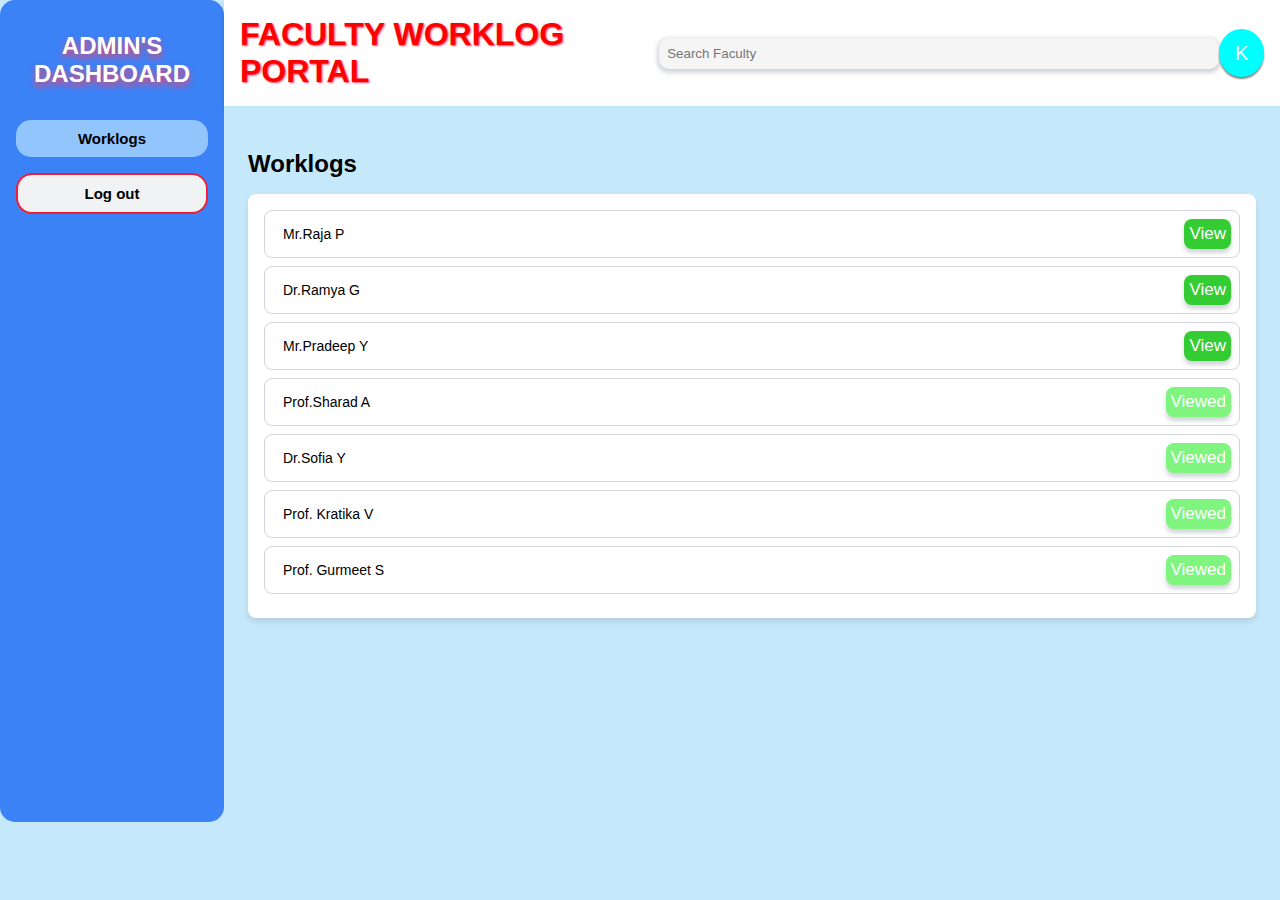
<file: frontend/admin.html>
<!DOCTYPE html>
<head>
    <title>Admin Dashboard</title>
    <link rel ="stylesheet" href="style.css">
    <style>
        
        #profile{
            background-color: cyan;
        }
        #WorklogSection{
            align-items: center;
            background-color: #c5e8fa;
        }
        .search-bar {
            width: 600px;
            padding: 8px;
            border-radius: 10px;
            box-shadow:0 2px 4px 2px #d1d5db;
            border: none;
            background-color: whitesmoke;
        }
        .section {
            padding: 24px;
            flex: 1;
            
        }

        .section h2 {
            font-size: 1.125rem;
            font-weight: bold;
            margin-bottom: 16px;
            font-size:x-large;
        }
       
        .view-btn{
            background-color:#33cc33 ;
            color: white;
            border: none;
            font-size: 17px;
            border-radius:8px;
            padding: 5px;
            box-shadow:0px 4px 4px #d1d5db;
        }
        .view-btn:hover { background-color: #34b73f}
        .viewed-btn{
            background-color:#7ff47f ;
            color: white;
            border: none;
            font-size: 17px;
            border-radius:8px;
            padding: 5px;
            box-shadow:0px 4px 4px #d1d5db;
        }
        footer{
            align-items: flex-end;
        }
        .footer-btn {
            background-color: white;
            border: 2px solid #4da6ff;
            padding: 10px 20px;
            border-radius: 4px;
            cursor: pointer;
            align-items:last baseline;
        }
        .footer-btn:hover { background-color: #4da6ff}
    </style>
</head>
<body>
    
    <div class="sidebar">
        <h1>ADMIN'S DASHBOARD</h1>
        <nav>
            <button>Worklogs</button>
        </nav>
        <footer>
            <button id = "footer" class="footer-btn" onclick="window.location.href='index.html'">Log out</button>
        </footer>
    </div> 

    <div class="main-content">
        <header class="header">
            <h1>FACULTY WORKLOG PORTAL</h1>
            <input type="text" class="search-bar" placeholder="Search Faculty">
            <button id="profile" class="profile-button">K</button>
        </header>
    <div id="WorklogSection" class="section">
        <h2>Worklogs</h2>
        <div class="worklog-item">
            <div class="item">
                <span>Mr.Raja P</span>
                <div>
                    <button class="view-btn" onclick="window.location.href='adminWorklog.html'">View</button>
                </div>
            </div>

            <div class="item">
                <span>Dr.Ramya G</span>
                <div>
                    <button class="view-btn">View</button>
                </div>
            </div>

            <div class="item">
                <span>Mr.Pradeep Y</span>
                <div>
                    <button class="view-btn">View</button>
                </div>
            </div>

            <div class="item">
                <span>Prof.Sharad A</span>
                <div>
                    <button class="viewed-btn">Viewed</button>
                </div>
            </div>

            <div class="item">
                <span>Dr.Sofia Y</span>
                <div>
                    <button class="viewed-btn">Viewed</button>
                </div>
            </div>

            <div class="item">
                <span>Prof. Kratika V</span>
                <div>
                    <button class="viewed-btn">Viewed</button>
                </div>
            </div>

            <div class="item">
                <span>Prof. Gurmeet S</span>
                <div>
                    <button class="viewed-btn">Viewed</button>
                </div>
            </div>
        </div>
    </div>
    
   
</body>
</html>
</file>
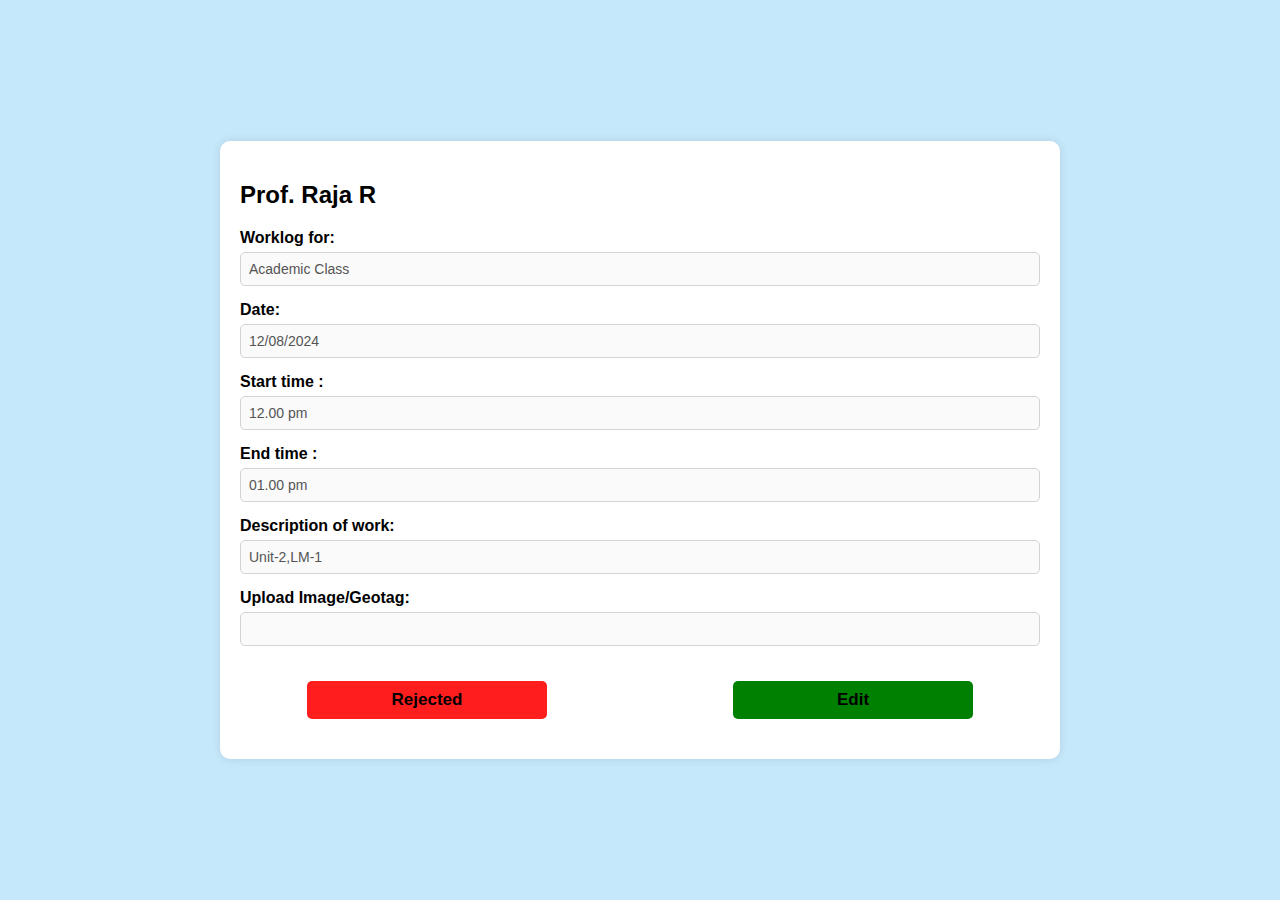
<file: frontend/adminWorklog.html>
<!DOCTYPE html>
<head>
    <title>headWorklog</title>
    <style>
        body{
            font-family: Arial,sans-serif;
            background-color:#c5e8fa;
            display: flex;
            justify-content: center;
            align-items: center;
            height: 100vh;
            margin: 0;
        }
        #WorklogForm{
            background-color: white;
            padding: 20px;
            border-radius: 10px;
            box-shadow: 0px 0px 10px rgba(0, 0, 0, 0.1);
            width: 800px;
        }
        label{
            display:block;
            margin-bottom: 5px;
            font-weight: bold;
        }
        input[type="text"] {
            width: 100%;
            padding: 8px;
            margin-bottom: 15px;
            border: 1px solid #d3d3d3;
            border-radius: 5px;
            box-sizing: border-box;
            font-size: 14px;
        }

        button{
            width: 30%;
            margin: 20px 67px;
            padding: 9px;
            border: none;
            border-radius: 5px;
            font-weight: bold;
            cursor: pointer;
            font-size: 17px;
        }
        #rejectButton{
            background-color: rgba(255, 0, 0, 0.882);
        }
        #edit{
            background-color: green;
        }
        #reasonContainer{
            margin-top: 5px;
        }
        #reasonContainer input[type="text"]{
            border-color: red;
        }
        .hidden{
            display: none;
        }
        .flex-container{
            display: flex;
            justify-content: space-between;
        }
    </style>
    </head>
    <body>
        <div id="WorklogForm">
            <h2>Prof. Raja R</h2>
            <label>Worklog for:</label>
            <input type="text" id="worklog" value="Academic Class" disabled>

            <label for="date">Date:</label>
            <input type="text" id="date" value="12/08/2024" disabled>

            <label>Start time : </label>
            <input type="text" id="startime" value="12.00 pm" disabled>

            <label>End time : </label>
            <input type="text" id="endTime" value="01.00 pm" disabled>

            <label>Description of work: </label>
            <input type="text" id="description" value="Unit-2,LM-1" disabled>

            <label>Upload Image/Geotag:</label>
            <input type="text" id="upload" disabled>

                <div class="flex-container">
                <button id="rejectButton">Rejected</button>
                <button id="edit">Edit</button>
            </div>

            <div id="reasonContainer" class="hidden">
                <label for="reason">Reason: </label>
                <input type="text" id="reason">
                <p style="color: red;"><b>Show reason to...</b></p>
                <input type="checkbox" id="faculty" name="faculty" value="faculty">
                <label for="faculty">Faculty</label><br>
                <input type="checkbox" id="head" name="head" value="head">
                <label for="head">Head</label><br>
                <button id="reasonSubmitButton" style="margin-top: 10px; background-color: rgb(99, 166, 253);">Submit</button>
            </div>
            <button id="submitButton" style="margin-top: 20px;" class="hidden">Submit</button>
        </div>
    
<script>
const rejectButton = document.getElementById('rejectButton');
const edit = document.getElementById('edit');
const reasonContainer = document.getElementById('reasonContainer');
const reasonSubmitButton = document.getElementById('reasonSubmitButton');
const submitButton = document.getElementById('submitButton');
const reasonInput = document.getElementById('reason');
const inputs = document.querySelectorAll('input');

let isApproved;

edit.addEventListener('click', () => {
    rejectButton.textContent = "Reject";
    edit.textContent = "Approve";

    // Approve action
    rejectButton.hidden = false; // Ensure reject button is visible
    edit.addEventListener('click', () => {
        rejectButton.hidden = true;
        edit.hidden = true;
        submitButton.classList.remove('hidden');
        submitButton.textContent = "Approved";
        submitButton.style.backgroundColor = "green";
        isApproved = true;
    });
});

// Reject action
rejectButton.addEventListener('click', () => {
    reasonContainer.classList.remove('hidden');
    edit.hidden = true;
    rejectButton.hidden = true;
    isApproved = false;
});

// Submit reason for rejection
reasonSubmitButton.addEventListener('click', () => {
    const reasonText = reasonInput.value.trim();
    if (reasonText !== "") {
        reasonInput.disabled = true; // Disable the reason input after submission
        rejectButton.hidden = true;
        edit.hidden = true; // Approve button
        reasonSubmitButton.hidden = true;
        submitButton.classList.remove('hidden'); // Show the submit button
        submitButton.textContent = "Rejected";
        submitButton.style.backgroundColor = "red";
    }
});


    </script>
</body>
</html>
</file>
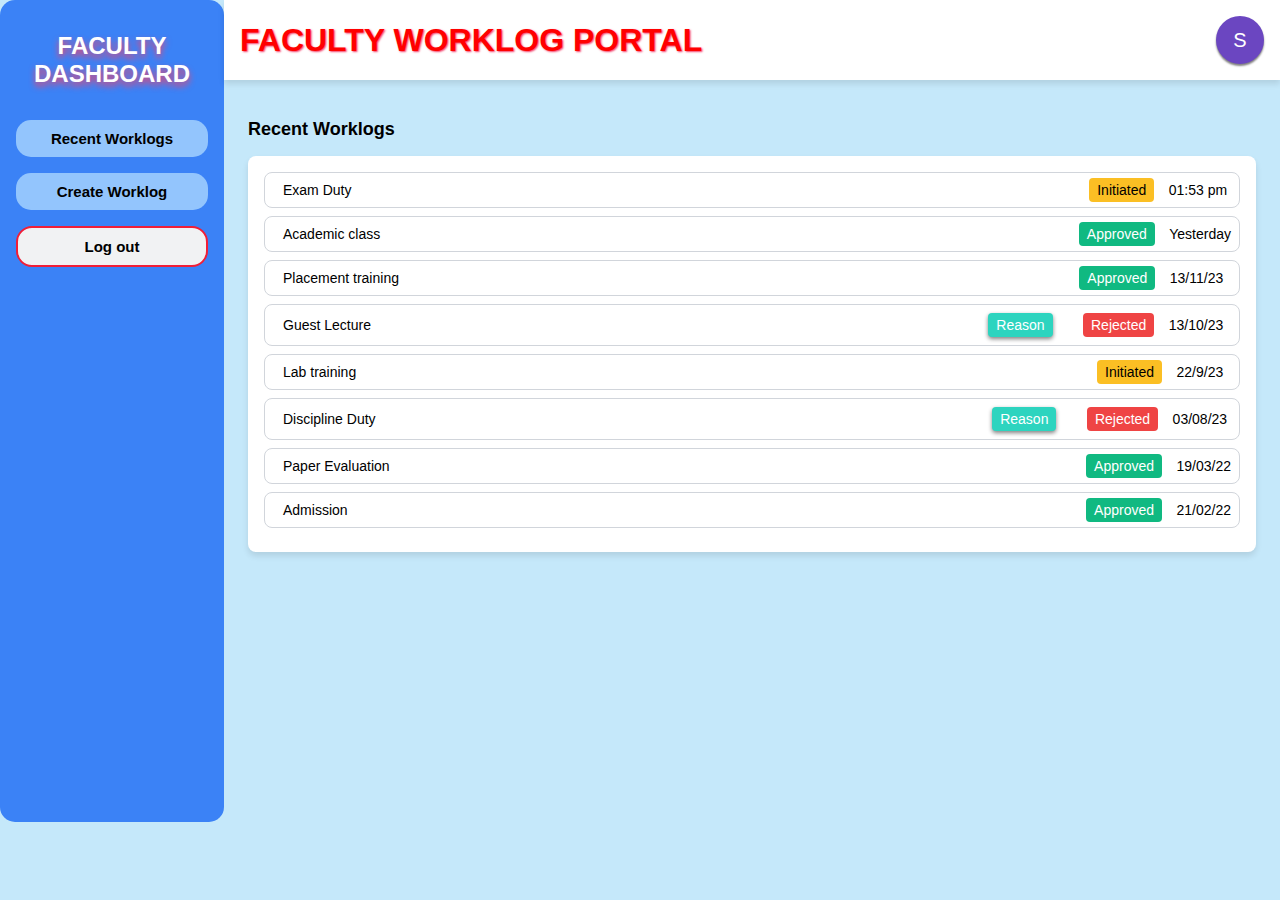
<file: frontend/faculty.html>
<!DOCTYPE html>
<html lang="en">

<head>
    <meta charset="UTF-8">
    <meta name="viewport" content="width=device-width, initial-scale=1.0">
    <title>Faculty Dashboard</title>
    <link rel="stylesheet" href="style.css">
    <style>
     
        /* Main Content */
        

        .header .profile-button {
            width: 48px;
            height: 48px;
            border-radius: 50%;
            background-color: #6b46c1;
            color: white;
            font-size: 1.25rem;
            border: none;
            cursor: pointer;
        }

        /* Sections */
        .section {
            padding: 24px;
            flex: 1;
            
        }

        .section h2 {
            font-size: 1.125rem;
            font-weight: bold;
            margin-bottom: 16px;
            
        }

        /* Worklog Items */
       


        .worklog-item .item .badge {
            padding: 4px 8px;
            border-radius: 4px;
            font-size: 0.875rem;
        }

        .badge-initiated {
            background-color: #fbbf24;
            color: black;
        }

        .badge-approved {
            background-color: #10b981;
            color: white;
        }

        .badge-rejected {
            background-color: #ef4444;
            color: white;
        }

        .reason-button {
            background-color: #2dd4bf;
            color: white;
            padding: 4px 8px;
            border-radius: 4px;
            margin-right: 16px;
            border: none;
            cursor: pointer;
            font-size: 0.875rem;
            box-shadow: 0px 2px 4px grey;
        }

        /* Suggestion Box */
        .suggestion-box {
            display: none;
            margin-top: 8px;
            padding: 12px;
            border-radius: 8px;
            background-color: #f3f4f6;
            box-shadow: 0 4px 6px rgba(0, 0, 0, 0.1);
        }

        /* Create Worklog Section */
        .create-worklog-form {
            background-color: white;
            padding: 32px;
            border-radius: 8px;
            box-shadow: 0 4px 6px rgba(0, 0, 0, 0.1);
            width: 100%;
        }

        .create-worklog-form label {
            display: block;
            color: #4a5568;
            margin-bottom: 8px;
            font-size: 0.875rem;
        }

        .create-worklog-form select,
        .create-worklog-form input[type="text"],
        .create-worklog-form textarea,
        .create-worklog-form input[type="file"] {
            width: 100%;
            padding: 8px;
            border: 1px solid #cbd5e0;
            border-radius: 8px;
            margin-bottom: 16px;
        }

        .create-worklog-form textarea {
            height: 128px;
        }

        .create-worklog-form .submit-button {
            background-color: #3b82f6;
            color: white;
            padding: 8px 16px;
            border-radius: 8px;
            border: none;
            cursor: pointer;
        }
    </style>
    <script>
        function showSection(sectionId) {
            // Hide all sections
            document.getElementById('recentWorklogsSection').style.display = 'none';
            document.getElementById('createWorklogSection').style.display = 'none';

            // Show the selected section
            document.getElementById(sectionId).style.display = 'block';
        }

        function toggleSuggestionBox() {
            var suggestionBox = document.getElementById('suggestionBox');
            if (suggestionBox.style.display === 'none') {
                suggestionBox.style.display = 'block';
            } else {
                suggestionBox.style.display = 'none';
            }
        }

        // Initialize the page to show Recent Worklogs by default
        window.onload = function () {
            showSection('recentWorklogsSection');
        };
    </script>
</head>

<body>

    <!-- Sidebar -->
    <div class="sidebar">
        <h1>FACULTY DASHBOARD</h1>
        <nav>
            <button onclick="showSection('recentWorklogsSection')">Recent Worklogs</button>
            <button onclick="showSection('createWorklogSection')">Create Worklog</button>
        </nav>
        <footer>
            <button id="footer" class="footer-btn" onclick="window.location.href='index.html'">Log out</button>
        </footer>
    </div>

    <!-- Main content -->
    <div class="main-content">
        <!-- Header -->
        <header class="header">
            <h1>FACULTY WORKLOG PORTAL</h1>
            <button class="profile-button">S</button>
        </header>

        <!-- Recent Worklogs Section -->
        <div id="recentWorklogsSection" class="section">
            <h2>Recent Worklogs</h2>
            <div class="worklog-item">
                <!-- Worklog Items -->
                <div class="item">
                    <span>Exam Duty</span>
                    <div>
                        <span class="badge badge-initiated">Initiated</span>
                        <span>01:53 pm&nbsp;</span>
                    </div>
                </div>
                <div class="item">
                    <span>Academic class</span>
                    <div>
                        <span class="badge badge-approved">Approved</span>
                        <span>Yesterday</span>
                    </div>
                </div>
                <div class="item">
                    <span>Placement training</span>
                    <div>
                        <span class="badge badge-approved">Approved</span>
                        <span>13/11/23 &nbsp;</span>
                    </div>
                </div>
                <div class="item">
                    <span>Guest Lecture</span>
                    <div id="suggestionBox" class="suggestion-box">
                        <p><b>Reason:</b> The guest lecturer's expertise did not align with the course objectives.</p>
                    </div>
                    <div>
                        <button class="reason-button" onclick="toggleSuggestionBox()">Reason</button>
                        <span class="badge badge-rejected">Rejected</span>
                        <span>13/10/23 &nbsp;</span>
                    </div>

                    
                    <!-- Suggestion Box -->
                    
                </div>
                <div class="item">
                    <span>Lab training</span>
                    <div>
                        <span class="badge badge-initiated">Initiated</span>
                        <span>22/9/23  &nbsp;</span>
                    </div>
                </div>

                <div class="item">
                    <span>Discipline Duty</span>
                    <div>
                        <button class="reason-button" onclick="toggleSuggestionBox()">Reason</button>
                        <span class="badge badge-rejected">Rejected</span>
                        <span>03/08/23&nbsp;</span>
                    </div>
                    
                </div>

                <div class="item">
                    <span>Paper Evaluation</span>
                    <div>
                        <span class="badge badge-approved">Approved</span>
                        <span>19/03/22</span>
                    </div>
                </div>

                <div class="item">
                    <span>Admission</span>
                    <div>
                        <span class="badge badge-approved">Approved</span>
                        <span>21/02/22</span>
                    </div>
                </div>
            </div>
        </div>

        <!-- Create Worklog Section -->
        <div id="createWorklogSection" class="section" style="display: none;">
            <h2>Create Worklog</h2>
            <div class="create-worklog-form">
                <form>
                    <div>
                        <label>Worklog for:</label>
                        <select>
                            <option value="" disabled selected>Select...</option>
                            <option value="lab-training">Lab Training</option>
                            <option value="class">Class</option>
                            <option value="placement-training">Placement Training</option>
                            <option value="guest-lecture">Guest Lecture</option>
                        </select>
                    </div>
                    <div>
                        <label>Department:</label>
                        <input type="text" placeholder="Department">
                    </div>
                    <div>
                        <label>Date:</label>
                        <input type="text" placeholder="dd-mm-yyyy">
                    </div>

                    <div>
                        <label>Start time:</label>
                        <input type="text">
                    </div>

                    <div>
                        <label>End time:</label>
                        <input type="text">
                    </div>

                    <div>
                        <label>Description of work:</label>
                        <textarea></textarea>
                    </div>

                    <div>
                        <label>Upload Image/Geotag:</label>
                        <input type="file">
                    </div>

                    <div style="text-align: center;">
                        <button type="submit" class="submit-button">Submit</button>
                    </div>
                </form>
            </div>
        </div>
    </div>
</body>

</html>
</file>
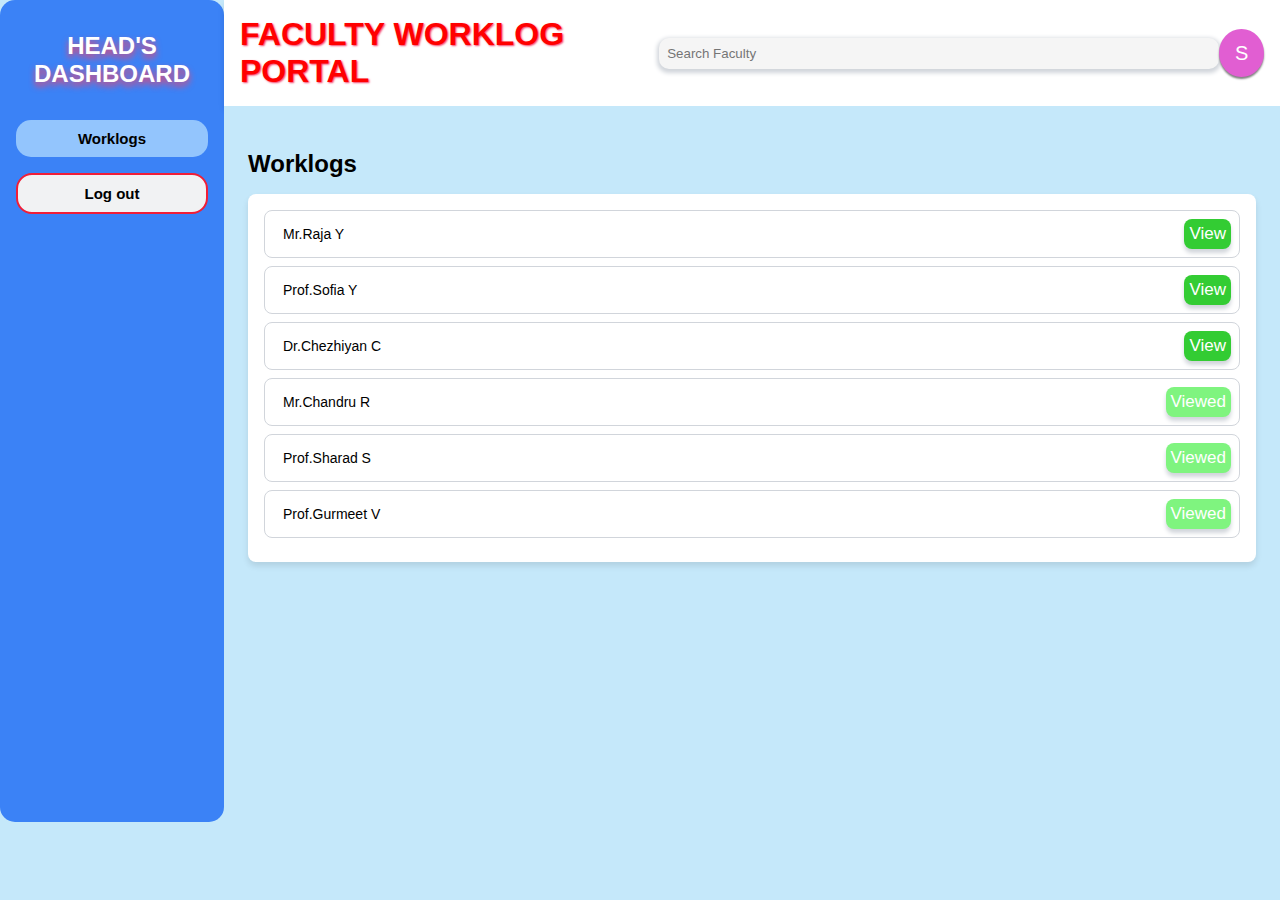
<file: frontend/head.html>
<!DOCTYPE html>
<head>
    <title>Head Dashboard</title>
    <link rel="stylesheet" href="style.css">
    <style>

        #profile{
            background-color: rgb(225, 94, 210);
        }
        #WorklogSection{
            align-items: center;
            background-color:#c5e8fa;
        }
        .search-bar {
            width: 600px;
            padding: 8px;
            border-radius: 10px;
            box-shadow:0 2px 4px 2px #d1d5db;
            border: none;
            background-color: whitesmoke;
        }
        .section {
            padding: 24px;
            flex: 1;
            
        }

        .section h2 {
            font-size: 1.125rem;
            font-weight: bold;
            margin-bottom: 16px;
            font-size:x-large;
        }
  
       
        .view-btn{
            background-color:#33cc33 ;
            color: white;
            border: none;
            font-size: 17px;
            border-radius:8px;
            padding: 5px;
            box-shadow:0px 4px 4px #d1d5db;
        }
        .view-btn:hover { background-color: #34b73f}
        .viewed-btn{
            background-color:#7ff47f ;
            color: white;
            border: none;
            font-size: 17px;
            border-radius:8px;
            padding: 5px;
            box-shadow:0px 4px 4px #d1d5db;
        }
        
    </style>
</head>
<body>
 
    <div class="sidebar">
        <h1>HEAD'S DASHBOARD</h1>
        <nav>
            <button>Worklogs</button>
        </nav>
        <footer>
            <button id="footer" class="footer-btn" onclick="window.location.href='index.html'">Log out</button>
        </footer>
    </div>

    <div class="main-content">

        <header class="header">
            <h1>FACULTY WORKLOG PORTAL</h1>
            <input type="text" class="search-bar" placeholder="Search Faculty">
            <button id="profile" class="profile-button">S</button>
        </header>

    <div id="WorklogSection" class="section">
        <h2>Worklogs</h2>
        <div class="worklog-item">
            <div class="item">
                <span>Mr.Raja Y</span>
                <div>
                    <button class="view-btn" onclick="window.location.href='headWorklog.html'">View</button>
                </div>
            </div>

            <div class="item">
                <span>Prof.Sofia Y</span>
                <div>
                    <button class="view-btn">View</button>
                </div>
            </div>

            <div class="item">
                <span>Dr.Chezhiyan C</span>
                <div>
                    <button class="view-btn">View</button>
                </div>
            </div>

            <div class="item">
                <span>Mr.Chandru R</span>
                <div>
                    <button class="viewed-btn">Viewed</button>
                </div>
            </div>

            <div class="item">
                <span>Prof.Sharad S</span>
                <div>
                    <button class="viewed-btn">Viewed</button>
                </div>
            </div>

            <div class="item">
                <span>Prof.Gurmeet V</span>
                <div>
                    <button class="viewed-btn">Viewed</button>
                </div>
            </div>
        </div>
    </div>
    
</body>
</html>
</file>
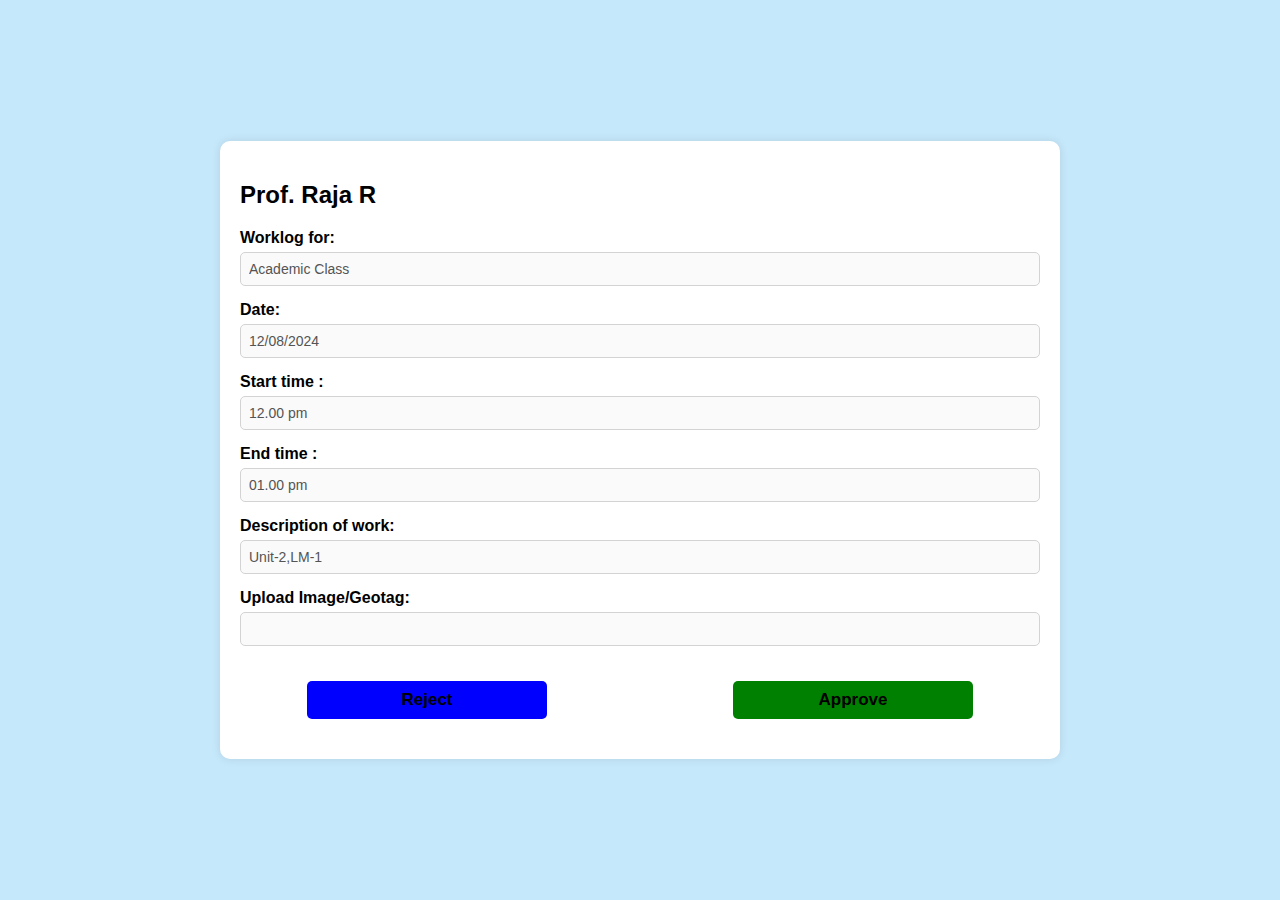
<file: frontend/headWorklog.html>
<!DOCTYPE html>
<head>
    <title>headWorklog</title>
    <style>
        body{
            font-family: Arial,sans-serif;
            background-color:#c5e8fa;
            display: flex;
            justify-content: center;
            align-items: center;
            height: 100vh;
            margin: 0;
        }
        #WorklogForm{
            background-color: white;
            padding: 20px;
            border-radius: 10px;
            box-shadow: 0px 0px 10px rgba(0, 0, 0, 0.1);
            width: 800px;
        }
        label{
            display:block;
            margin-bottom: 5px;
            font-weight: bold;
        }
        input[type="text"] {
            width: 100%;
            padding: 8px;
            margin-bottom: 15px;
            border: 1px solid #d3d3d3;
            border-radius: 5px;
            box-sizing: border-box;
            font-size: 14px;
        }

        button{
            width: 30%;
            margin: 20px 67px;
            padding: 9px;
            border: none;
            border-radius: 5px;
            font-weight: bold;
            cursor: pointer;
            font-size: 17px;
        }
        #rejectButton{
            background-color:blue;
        }
        #approveButton{
            background-color: green;
        }
        #reasonContainer{
            margin-top: 5px;
        }
        #reasonContainer input[type="text"]{
            border-color: red;
        }
        .hidden{
            display: none;
        }
        .flex-container{
            display: flex;
            justify-content: space-between;
        }
    </style>
    </head>
    <body>
        <div id="WorklogForm">
            <h2>Prof. Raja R</h2>
            <label>Worklog for:</label>
            <input type="text" id="worklog" value="Academic Class" disabled>

            <label for="date">Date:</label>
            <input type="text" id="date" value="12/08/2024" disabled>

            <label>Start time : </label>
            <input type="text" id="startime" value="12.00 pm" disabled>

            <label>End time : </label>
            <input type="text" id="endTime" value="01.00 pm" disabled>

            <label>Description of work: </label>
            <input type="text" id="description" value="Unit-2,LM-1" disabled>

            <label>Upload Image/Geotag:</label>
            <input type="text" id="upload" disabled>

            <div class="flex-container">
                <button id="rejectButton">Reject</button>
                <button id="approveButton">Approve</button>
            </div>

            <div id="reasonContainer" class="hidden">
                <label for="reason">Reason: </label>
                <input type="text" id="reason">
                <button id="reasonSubmitButton" style="margin-top: 10px; background-color: rgb(99, 166, 253);">Submit</button>
            </div>
            <button id="submitButton" style="margin-top: 20px;" class="hidden">Submit</button>
        </div>
    
    <script>
        const rejectButton = document.getElementById('rejectButton');
        const approveButton = document.getElementById('approveButton');
        const reasonContainer=document.getElementById('reasonContainer');
        const reasonSubmitButton = document.getElementById('reasonSubmitButton');
        const submitButton = document.getElementById('submitButton');
        const reasonInput = document.getElementById('reason');
        const inputs =  document.querySelectorAll('input');

        rejectButton.addEventListener('click',() => {
            reasonContainer.classList.remove('hidden');
            approveButton.hidden=true;
        });

        reasonSubmitButton.addEventListener('click',() => {
            const reasonText = reasonInput.value.trim();
            if(reasonText!==""){
                reasonInput.disabled = true;
                approveButton.hidden=true;
                rejectButton.hidden=true;
                reasonSubmitButton.hidden=true;
                submitButton.classList.remove('hidden');
                submitButton.textContent = "Rejected";
                submitButton.style.backgroundColor = 'red';
            }
        });

        approveButton.addEventListener('click',() => { 
            approveButton.hidden=true;
            rejectButton.hidden=true;
            reasonContainer.hidden=true;
            submitButton.classList.remove('hidden');
            submitButton.textContent = "Approved";
            submitButton.style.backgroundColor = "green";
        })
    </script>
</body>
</html>
</file>
<file: frontend/style.css>
body {
    background-color: #c5e8fa;
    display: flex;
    height: 100vh;
    margin: 0;
    font-family: Arial, sans-serif;
}

/* Sidebar */
.sidebar {
    width: 15%;
    background-color: #3b82f6;
    padding: 16px;
    height: 790px;
    border-radius: 15px;
}

.sidebar h1 {
    color: white;
    font-size: 1.5rem;
    font-weight: bold;
    margin-bottom: 32px;
    text-align: center;
    text-shadow: 0px 4px 6px rgb(242, 66, 107);
}

.sidebar button {
    display: block;
    background-color: #93c5fd;
    color: black;
    width: 100%;
    padding: 10px 16px;
    border-radius: 15px;
    margin-bottom: 16px;
    border: none;
    cursor: pointer;
    font-weight: bold;
    font-size: 15px;
}
.sidebar button:hover { background-color: #1b51f3} 

.main-content {
    display: flex;
    flex-direction: column;
    flex: 1;
}

/* Header */
.header {
    background-color: white;
    padding: 16px;
    display: flex;
    justify-content: space-between;
    align-items: center;
    box-shadow: 0 4px 6px rgba(0, 0, 0, 0.1);
}

.header h1 {
    color: red;
    font-weight: bold;
    margin: 0;
    text-shadow: 1px 1px 2px rgb(242, 66, 107);
}

.header .profile-button {
    width: 48px;
    height: 48px;
    border-radius: 50%;
    background-color: #6b46c1;
    color: white;
    font-size: 1.25rem;
    border: none;
    cursor: pointer;
    box-shadow: 0 2px 2px grey;
}

.worklog-item {
    background-color: white;
    padding: 16px;
    border-radius: 8px;
    box-shadow: 0 4px 6px rgba(0, 0, 0, 0.1);
    margin-bottom: 4px;
    
}

.worklog-item .item {
    border: 1px solid #d1d5db;
    border-radius: 8px;
    padding: 8px;
    margin-bottom: 8px;
    display: flex;
    justify-content: space-between;
    align-items: center;
    box-sizing: border-box;
}

.worklog-item .item span {
    font-size: 0.875rem;
    margin-left:10px;
    width : 70%;
}
footer{
    align-items: flex;
}
#footer {
    background-color: rgb(241, 242, 243);
    border: 2px solid #f11e37;
    padding: 10px 20px;
    border-radius: 16px;
    cursor: pointer;
    align-items:last baseline;
}
#footer:hover { background-color: #ff4d53}
</file>
